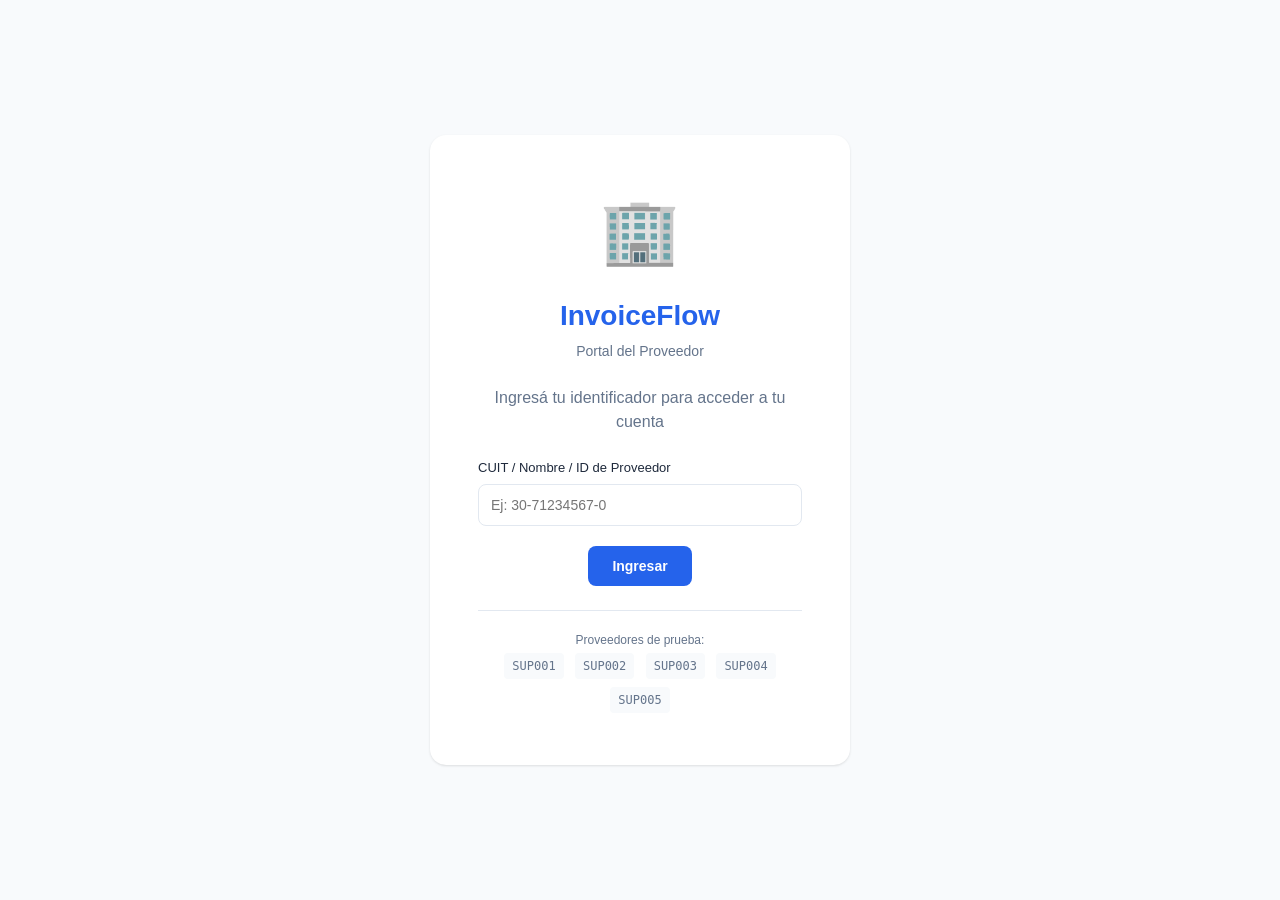
<file: supplier_portal/index.html>
<!DOCTYPE html>
<html lang="es">
<head>
    <meta charset="UTF-8">
    <meta name="viewport" content="width=device-width, initial-scale=1.0">
    <title>InvoiceFlow — Portal Proveedor</title>
    <link rel="stylesheet" href="style.css">
</head>
<body>
    <!-- ============================================================ -->
    <!-- LOGIN SECTION (antes de autenticarse)                        -->
    <!-- ============================================================ -->
    <section class="login-section" id="login-section">
        <div class="login-card">
            <div class="login-logo">🏢</div>
            <h1 class="login-title">InvoiceFlow</h1>
            <p class="login-subtitle">Portal del Proveedor</p>
            <p class="login-desc">Ingresá tu identificador para acceder a tu cuenta</p>
            
            <form id="login-form">
                <div class="form-group">
                    <label for="login-input">CUIT / Nombre / ID de Proveedor</label>
                    <input type="text" id="login-input" placeholder="Ej: 30-71234567-0" required>
                </div>
                <button type="submit" class="btn-primary">Ingresar</button>
            </form>
            
            <div class="login-hint">
                <p>Proveedores de prueba:</p>
                <code>SUP001</code> <code>SUP002</code> <code>SUP003</code> <code>SUP004</code> <code>SUP005</code>
            </div>
        </div>
    </section>

    <!-- ============================================================ -->
    <!-- APP SECTION (después de autenticarse)                        -->
    <!-- ============================================================ -->
    <div class="app-container hidden" id="app-container">
        
        <!-- Header global -->
        <header class="app-header">
            <div class="header-brand">
                <span class="header-logo">🏢</span>
                <div class="header-title">
                    <h1>InvoiceFlow — Portal Proveedor</h1>
                </div>
            </div>
            <div class="header-user">
                <div class="user-info-box">
                    <span class="user-name" id="header-supplier-name">-</span>
                    <span class="user-id" id="header-supplier-cuit">-</span>
                </div>
                <button class="btn-logout" id="btn-logout" title="Cerrar sesión">
                    🚪 Cerrar sesión
                </button>
            </div>
        </header>

        <div class="app-body">
            <!-- Sidebar de navegación -->
            <nav class="sidebar" id="sidebar">
                <ul class="sidebar-nav">
                    <li class="sidebar-item active" data-page="inicio">
                        <span class="sidebar-icon">🏠</span>
                        <span class="sidebar-text">Inicio</span>
                    </li>
                    <li class="sidebar-item" data-page="subir-factura">
                        <span class="sidebar-icon">📤</span>
                        <span class="sidebar-text">Subir factura</span>
                    </li>
                    <li class="sidebar-item" data-page="mis-facturas">
                        <span class="sidebar-icon">📋</span>
                        <span class="sidebar-text">Mis facturas</span>
                    </li>
                    <li class="sidebar-item" data-page="chat">
                        <span class="sidebar-icon">💬</span>
                        <span class="sidebar-text">Chat de soporte</span>
                    </li>
                </ul>
            </nav>

            <!-- Contenido principal -->
            <main class="main-content">
                
                <!-- ============================================================ -->
                <!-- PÁGINA: INICIO (Dashboard)                                   -->
                <!-- ============================================================ -->
                <div class="page active" id="page-inicio">
                    <h2 class="page-title">Bienvenido</h2>
                    
                    <!-- Resumen de facturas por estado (5 badges) -->
                    <div class="stats-grid">
                        <div class="stat-card">
                            <div class="stat-label">Pendiente</div>
                            <div class="stat-value pending" id="stat-pending">0</div>
                        </div>
                        <div class="stat-card">
                            <div class="stat-label">Aprobada</div>
                            <div class="stat-value approved" id="stat-approved">0</div>
                        </div>
                        <div class="stat-card">
                            <div class="stat-label">Escalada</div>
                            <div class="stat-value escalated" id="stat-escalated">0</div>
                        </div>
                        <div class="stat-card">
                            <div class="stat-label">Rechazada</div>
                            <div class="stat-value rejected" id="stat-rejected">0</div>
                        </div>
                        <div class="stat-card">
                            <div class="stat-label">Pagada</div>
                            <div class="stat-value paid" id="stat-paid">0</div>
                        </div>
                    </div>

                    <!-- Accesos rápidos -->
                    <div class="quick-actions">
                        <h3>Accesos rápidos</h3>
                        <div class="action-buttons">
                            <button class="btn-action" id="btn-quick-upload">
                                📤 Subir factura
                            </button>
                            <button class="btn-action secondary" id="btn-quick-consult">
                                🔍 Consultar estado
                            </button>
                        </div>
                    </div>
                </div>

                <!-- ============================================================ -->
                <!-- PÁGINA: SUBIR FACTURA                                       -->
                <!-- ============================================================ -->
                <div class="page" id="page-subir-factura">
                    <h2 class="page-title">Subir factura</h2>
                    
                    <div class="upload-container">
                        <div class="upload-area" id="upload-area">
                            <div class="upload-icon">📄</div>
                            <p class="upload-text">Arrastrá tu factura PDF acá</p>
                            <p class="upload-hint">o hacé click para seleccionar archivo</p>
                            <input type="file" id="file-input" accept=".pdf" hidden>
                        </div>

                        <div class="upload-result hidden" id="upload-result">
                            <!-- Resultado del procesamiento -->
                        </div>
                    </div>
                </div>

                <!-- ============================================================ -->
                <!-- PÁGINA: MIS FACTURAS (Historial)                            -->
                <!-- ============================================================ -->
                <div class="page" id="page-mis-facturas">
                    <h2 class="page-title">Mis facturas</h2>
                    
                    <!-- Filtros -->
                    <div class="filter-bar">
                        <select id="filter-year" class="filter-select">
                            <option value="">Todos los años</option>
                            <option value="2026">2026</option>
                            <option value="2025">2025</option>
                        </select>
                        <select id="filter-month" class="filter-select">
                            <option value="">Todos los meses</option>
                            <option value="01">Enero</option>
                            <option value="02">Febrero</option>
                            <option value="03">Marzo</option>
                            <option value="04">Abril</option>
                            <option value="05">Mayo</option>
                            <option value="06">Junio</option>
                            <option value="07">Julio</option>
                            <option value="08">Agosto</option>
                            <option value="09">Septiembre</option>
                            <option value="10">Octubre</option>
                            <option value="11">Noviembre</option>
                            <option value="12">Diciembre</option>
                        </select>
                        <select id="filter-status" class="filter-select">
                            <option value="">Todos los estados</option>
                            <option value="PENDING">Pendiente</option>
                            <option value="APPROVED">Aprobada</option>
                            <option value="ESCALATED">Escalada</option>
                            <option value="REJECTED">Rechazada</option>
                            <option value="PAID">Pagada</option>
                        </select>
                        <button class="btn-secondary" id="btn-apply-filters">Aplicar</button>
                    </div>

                    <!-- Tabla de facturas -->
                    <div class="invoices-table-container">
                        <table class="invoices-table" id="invoices-table">
                            <thead>
                                <tr>
                                    <th>Nro. Factura</th>
                                    <th>Fecha</th>
                                    <th>Monto</th>
                                    <th>Estado</th>
                                    <th>Confirmación</th>
                                    <th>Acciones</th>
                                </tr>
                            </thead>
                            <tbody id="invoices-tbody">
                                <tr>
                                    <td colspan="6" class="loading">Cargando facturas...</td>
                                </tr>
                            </tbody>
                        </table>
                    </div>
                </div>

                <!-- ============================================================ -->
                <!-- PÁGINA: CHAT DE SOPORTE                                    -->
                <!-- ============================================================ -->
                <div class="page" id="page-chat">
                    <h2 class="page-title">Chat de soporte</h2>
                    
                    <div class="chat-container">
                        <div class="chat-messages" id="chat-messages">
                            <div class="chat-welcome">
                                <p>👋 ¡Bienvenido al chat de soporte!</p>
                                <p>Podés consultar el estado de tus facturas, tiempos de pago, o cualquier duda que tengas.</p>
                                <p class="examples">Ejemplos de consultas:</p>
                                <ul>
                                    <li>"¿Cuál es el estado de mi factura FC-2026-SUP001-001?"</li>
                                    <li>"¿Cuándo voy a cobrar?"</li>
                                    <li>"Tengo una consulta sobre la factura rechazada"</li>
                                </ul>
                            </div>
                        </div>
                        
                        <div class="chat-input-container">
                            <input type="text" id="chat-input" placeholder="Escribí tu consulta...">
                            <button id="chat-send" class="btn-primary">Enviar</button>
                        </div>
                    </div>
                </div>

            </main>
        </div>

        <!-- Footer global -->
        <footer class="app-footer">
            <div class="footer-contact">
                <span>📧 cuentasapagar@invoiceflow.com</span>
                <span>📞 +54 11 4567-8900</span>
            </div>
            <div class="footer-version">
                <span>InvoiceFlow v1.0.0</span>
            </div>
        </footer>
    </div>

    <!-- ============================================================ -->
    <!-- MODAL DE DETALLE DE FACTURA                                 -->
    <!-- ============================================================ -->
    <div class="modal-overlay hidden" id="invoice-modal">
        <div class="modal">
            <div class="modal-header">
                <h3>Detalle de Factura</h3>
                <button class="modal-close" onclick="closeInvoiceModal()">&times;</button>
            </div>
            <div class="modal-body" id="invoice-modal-body">
                <!-- Contenido dinámico -->
            </div>
        </div>
    </div>

    <!-- Toast notifications -->
    <div id="toast-container"></div>

    <!-- Chat flotante (accesible desde cualquier página) -->
    <button class="chat-fab hidden" id="chat-fab" title="Chat de soporte">💬</button>

    <script>
        // ============================================================
        // Estado global
        // ============================================================
        let currentSupplier = null;
        let allInvoices = [];

        // ============================================================
        // Utilidades
        // ============================================================
        function formatCurrency(amount) {
            return new Intl.NumberFormat('es-AR', {
                style: 'currency',
                currency: 'ARS'
            }).format(amount || 0);
        }

        function formatDate(dateStr) {
            if (!dateStr) return '-';
            const d = new Date(dateStr);
            return d.toLocaleDateString('es-AR');
        }

        function showToast(message, type = 'success') {
            const container = document.getElementById('toast-container');
            const toast = document.createElement('div');
            toast.className = `toast ${type}`;
            toast.textContent = message;
            container.appendChild(toast);
            setTimeout(() => toast.remove(), 4000);
        }

        function getStatusLabel(status) {
            const labels = {
                'PENDING': 'Pendiente',
                'PENDING_PAYMENT': 'En espera de pago',
                'APPROVED': 'Aprobada',
                'REJECTED': 'Rechazada',
                'ESCALATED': 'Escalada',
                'PAID': 'Pagada',
                'PENDIENTE_TECNICO': 'Procesando'
            };
            return labels[status] || status;
        }

        // ============================================================
        // Login
        // ============================================================
        document.getElementById('login-form').addEventListener('submit', async (e) => {
            e.preventDefault();
            const input = document.getElementById('login-input').value.trim();
            
            if (!input) {
                showToast('Por favor ingresá tu identificador', 'error');
                return;
            }

            try {
                const response = await fetch(`/supplier/validate`, {
                    method: 'POST',
                    headers: { 'Content-Type': 'application/json' },
                    body: JSON.stringify({ identifier: input })
                });
                const data = await response.json();
                
                if (data.valid) {
                    currentSupplier = data.supplier;
                    showApp();
                } else {
                    showToast(data.message || 'Proveedor no encontrado', 'error');
                }
            } catch (err) {
                mockLogin(input);
            }
        });

        function mockLogin(input) {
            const mockSuppliers = {
                'SUP001': { id: 'SUP001', name: 'TechCorp SA', cuit: '30-71234567-8', status: 'ACTIVE' },
                'SUP002': { id: 'SUP002', name: 'Papeleria Norte SRL', cuit: '30-69874523-1', status: 'ACTIVE' },
                'SUP003': { id: 'SUP003', name: 'Servicios Rapidos SA', cuit: '30-70111222-3', status: 'ACTIVE' },
                'SUP004': { id: 'SUP004', name: 'Limpieza Total SRL', cuit: '30-70555666-7', status: 'ACTIVE' },
                'SUP005': { id: 'SUP005', name: 'Consultoria Digital SA', cuit: '30-71234999-2', status: 'ACTIVE' },
            };

            const upperInput = input.toUpperCase();
            let supplier = mockSuppliers[upperInput];

            if (!supplier) {
                const entries = Object.values(mockSuppliers);
                supplier = entries.find(s => 
                    s.name.toUpperCase().includes(upperInput) || 
                    s.cuit.includes(input.replace(/-/g, ''))
                );
            }

            if (supplier) {
                currentSupplier = supplier;
                showApp();
            } else {
                showToast('Proveedor no encontrado', 'error');
            }
        }

        function showApp() {
            document.getElementById('login-section').classList.add('hidden');
            document.getElementById('app-container').classList.remove('hidden');
            
            document.getElementById('header-supplier-name').textContent = currentSupplier.name;
            document.getElementById('header-supplier-cuit').textContent = `CUIT: ${currentSupplier.cuit}`;
            
            loadInvoices();
            updateStats();
        }

        // ============================================================
        // Logout
        // ============================================================
        document.getElementById('btn-logout').addEventListener('click', () => {
            currentSupplier = null;
            document.getElementById('app-container').classList.add('hidden');
            document.getElementById('login-section').classList.remove('hidden');
            document.getElementById('login-input').value = '';
        });

        // ============================================================
        // Navegación Sidebar
        // ============================================================
        document.querySelectorAll('.sidebar-item').forEach(item => {
            item.addEventListener('click', () => {
                const page = item.dataset.page;
                
                document.querySelectorAll('.sidebar-item').forEach(i => i.classList.remove('active'));
                item.classList.add('active');
                
                document.querySelectorAll('.page').forEach(p => p.classList.remove('active'));
                document.getElementById(`page-${page}`).classList.add('active');
            });
        });

        // Chat flotante
        document.getElementById('chat-fab').addEventListener('click', () => {
            document.querySelector('.sidebar-item[data-page="chat"]').click();
        });

        // ============================================================
        // Accesos rápidos
        // ============================================================
        document.getElementById('btn-quick-upload').addEventListener('click', () => {
            document.querySelector('.sidebar-item[data-page="subir-factura"]').click();
        });

        document.getElementById('btn-quick-consult').addEventListener('click', () => {
            document.querySelector('.sidebar-item[data-page="mis-facturas"]').click();
        });

        // ============================================================
        // Cargar facturas
        // ============================================================
        function loadInvoices() {
            const mockInvoices = [
                { invoice_id: 'FC-2026-SUP001-001', amount: 25000, state: 'APPROVED', invoice_date: '2026-06-01', confirmation_id: 'PAY-A1B2C3D4', rejection_reason: '' },
                { invoice_id: 'FC-2026-SUP001-002', amount: 75000, state: 'REJECTED', invoice_date: '2026-06-15', confirmation_id: '', rejection_reason: 'Excede limite contractual maximo' },
                { invoice_id: 'FC-2026-SUP001-003', amount: 150000, state: 'PENDING', invoice_date: '2026-06-28', confirmation_id: '', rejection_reason: '' },
                { invoice_id: 'FC-2025-SUP001-005', amount: 45000, state: 'APPROVED', invoice_date: '2025-12-15', confirmation_id: 'PAY-E5F6G7H8', rejection_reason: '' },
                { invoice_id: 'FC-2025-SUP001-006', amount: 32000, state: 'ESCALATED', invoice_date: '2025-11-20', confirmation_id: '', rejection_reason: 'Requiere revision humana por monto elevado' },
            ].filter(inv => inv.invoice_id.includes(currentSupplier.id));

            if (mockInvoices.length === 0) {
                allInvoices = [
                    { invoice_id: `FC-2026-${currentSupplier.id}-001`, amount: 25000, state: 'APPROVED', invoice_date: '2026-06-01', confirmation_id: 'PAY-12345678', rejection_reason: '' },
                    { invoice_id: `FC-2026-${currentSupplier.id}-002`, amount: 75000, state: 'REJECTED', invoice_date: '2026-05-15', confirmation_id: '', rejection_reason: 'Documentacion incompleta' },
                    { invoice_id: `FC-2026-${currentSupplier.id}-003`, amount: 150000, state: 'PENDING', invoice_date: '2026-06-28', confirmation_id: '', rejection_reason: '' },
                ];
            } else {
                allInvoices = mockInvoices;
            }

            renderInvoices();
        }

        function updateStats() {
            document.getElementById('stat-pending').textContent = allInvoices.filter(i => i.state === 'PENDING').length;
            document.getElementById('stat-approved').textContent = allInvoices.filter(i => i.state === 'APPROVED').length;
            document.getElementById('stat-escalated').textContent = allInvoices.filter(i => i.state === 'ESCALATED').length;
            document.getElementById('stat-rejected').textContent = allInvoices.filter(i => i.state === 'REJECTED').length;
            document.getElementById('stat-paid').textContent = allInvoices.filter(i => i.state === 'PAID').length;
        }

        function renderInvoices() {
            const tbody = document.getElementById('invoices-tbody');
            
            const yearFilter = document.getElementById('filter-year').value;
            const monthFilter = document.getElementById('filter-month').value;
            const statusFilter = document.getElementById('filter-status').value;

            let filtered = [...allInvoices];
            
            if (yearFilter) {
                filtered = filtered.filter(i => i.invoice_date.startsWith(yearFilter));
            }
            if (monthFilter) {
                filtered = filtered.filter(i => i.invoice_date.includes(`-${monthFilter}-`));
            }
            if (statusFilter) {
                filtered = filtered.filter(i => i.state === statusFilter);
            }

            if (filtered.length === 0) {
                tbody.innerHTML = `<tr><td colspan="6" class="empty-state">📭 No hay facturas con los filtros seleccionados</td></tr>`;
                return;
            }

            tbody.innerHTML = filtered.map(inv => `
                <tr class="invoice-row" data-id="${inv.invoice_id}">
                    <td><strong>${inv.invoice_id}</strong></td>
                    <td>${formatDate(inv.invoice_date)}</td>
                    <td class="amount">${formatCurrency(inv.amount)}</td>
                    <td><span class="badge ${inv.state.toLowerCase()}">${getStatusLabel(inv.state)}</span></td>
                    <td class="confirmation">${inv.confirmation_id || '-'}</td>
                    <td><button class="btn-small" onclick="showInvoiceDetail('${inv.invoice_id}')">Ver</button></td>
                </tr>
            `).join('');
        }

        document.getElementById('btn-apply-filters').addEventListener('click', renderInvoices);

        // ============================================================
        // Detalle de factura
        // ============================================================
        function showInvoiceDetail(invoiceId) {
            const invoice = allInvoices.find(i => i.invoice_id === invoiceId);
            if (!invoice) return;

            const modal = document.getElementById('invoice-modal');
            const body = document.getElementById('invoice-modal-body');

            let extraInfo = '';
            
            if (invoice.state === 'REJECTED' && invoice.rejection_reason) {
                extraInfo = `
                    <div class="invoice-alert rejection">
                        <h5>💡 Motivo de rechazo</h5>
                        <p>${invoice.rejection_reason}</p>
                    </div>
                `;
            }
            
            if (invoice.state === 'PAID') {
                extraInfo = `
                    <div class="invoice-alert success">
                        <h5>✅ Factura pagada</h5>
                        <p><strong>CBU:</strong> 0170298440000001234567</p>
                        <p><strong>Fecha de pago:</strong> ${formatDate(invoice.payment_date || '2026-07-01')}</p>
                        <p><strong>N° de comprobante:</strong> ${invoice.confirmation_id}</p>
                    </div>
                `;
            }

            if (invoice.state === 'ESCALATED') {
                extraInfo = `
                    <div class="invoice-alert warning">
                        <h5>⚠️ En revisión manual</h5>
                        <p>Tu factura está siendo revisada por el equipo de aprobación.</p>
                        <p>Te notificaremos cuando haya una resolución.</p>
                    </div>
                `;
            }

            body.innerHTML = `
                <div class="invoice-detail">
                    <div class="detail-header">
                        <h4>${invoice.invoice_id}</h4>
                        <span class="badge ${invoice.state.toLowerCase()}">${getStatusLabel(invoice.state)}</span>
                    </div>
                    
                    <div class="detail-grid">
                        <div class="detail-item">
                            <span class="label">Fecha de emisión</span>
                            <span class="value">${formatDate(invoice.invoice_date)}</span>
                        </div>
                        <div class="detail-item">
                            <span class="label">Monto</span>
                            <span class="value amount">${formatCurrency(invoice.amount)}</span>
                        </div>
                        <div class="detail-item">
                            <span class="label">N° Confirmación</span>
                            <span class="value mono">${invoice.confirmation_id || 'Pendiente'}</span>
                        </div>
                        <div class="detail-item">
                            <span class="label">Proveedor</span>
                            <span class="value">${currentSupplier.name}</span>
                        </div>
                    </div>

                    ${extraInfo}
                </div>
            `;

            modal.classList.remove('hidden');
        }

        function closeInvoiceModal() {
            document.getElementById('invoice-modal').classList.add('hidden');
        }

        document.getElementById('invoice-modal').addEventListener('click', (e) => {
            if (e.target.classList.contains('modal-overlay')) {
                closeInvoiceModal();
            }
        });

        // ============================================================
        // Upload de factura
        // ============================================================
        const uploadArea = document.getElementById('upload-area');
        const fileInput = document.getElementById('file-input');
        const uploadResult = document.getElementById('upload-result');

        uploadArea.addEventListener('click', () => fileInput.click());

        uploadArea.addEventListener('dragover', (e) => {
            e.preventDefault();
            uploadArea.classList.add('dragover');
        });

        uploadArea.addEventListener('dragleave', () => {
            uploadArea.classList.remove('dragover');
        });

        uploadArea.addEventListener('drop', (e) => {
            e.preventDefault();
            uploadArea.classList.remove('dragover');
            const files = e.dataTransfer.files;
            if (files.length > 0) {
                handleFile(files[0]);
            }
        });

        fileInput.addEventListener('change', () => {
            if (fileInput.files.length > 0) {
                handleFile(fileInput.files[0]);
            }
        });

        function handleFile(file) {
            if (file.type !== 'application/pdf') {
                showToast('Solo se aceptan archivos PDF', 'error');
                return;
            }

            if (file.size > 10 * 1024 * 1024) {
                showToast('El archivo supera los 10 MB', 'error');
                return;
            }

            uploadResult.classList.remove('hidden');
            uploadResult.innerHTML = `
                <div class="upload-processing">
                    <div class="spinner"></div>
                    <p>Procesando factura...</p>
                </div>
            `;

            // Simular procesamiento
            setTimeout(() => {
                uploadResult.innerHTML = `
                    <div class="upload-success">
                        <h4>✅ Factura procesada</h4>
                        <p>Tu factura fue subida exitosamente y está siendo procesada.</p>
                        <p class="upload-hint">Podés consultar el estado desde "Mis facturas".</p>
                        <button class="btn-primary" onclick="resetUpload()">Subir otra factura</button>
                    </div>
                `;
                
                // Agregar a la lista de facturas
                const newInvoice = {
                    invoice_id: `FC-2026-${currentSupplier.id}-NUEVA`,
                    amount: 0,
                    state: 'PENDING',
                    invoice_date: new Date().toISOString().split('T')[0],
                    confirmation_id: '',
                    rejection_reason: ''
                };
                allInvoices.unshift(newInvoice);
                updateStats();
                renderInvoices();
                
                showToast('Factura subida exitosamente');
            }, 2000);
        }

        function resetUpload() {
            uploadResult.classList.add('hidden');
            fileInput.value = '';
        }

        // ============================================================
        // Chat
        // ============================================================
        const chatMessages = document.getElementById('chat-messages');

        function addChatMessage(role, text) {
            const msg = document.createElement('div');
            msg.className = `chat-msg ${role}`;
            
            const time = new Date().toLocaleTimeString('es-AR', { hour: '2-digit', minute: '2-digit' });
            
            msg.innerHTML = `
                <div class="chat-meta">${role === 'user' ? currentSupplier.name : 'Soporte'} · ${time}</div>
                <div class="chat-text">${text}</div>
            `;
            
            chatMessages.appendChild(msg);
            chatMessages.scrollTop = chatMessages.scrollHeight;
        }

        document.getElementById('chat-send').addEventListener('click', sendChatMessage);
        document.getElementById('chat-input').addEventListener('keypress', (e) => {
            if (e.key === 'Enter') sendChatMessage();
        });

        async function sendChatMessage() {
            const input = document.getElementById('chat-input');
            const text = input.value.trim();
            
            if (!text) return;
            if (!currentSupplier) {
                showToast('Primero iniciá sesión', 'error');
                return;
            }

            addChatMessage('user', text);
            input.value = '';

            setTimeout(() => {
                const response = generateAutoResponse(text);
                addChatMessage('system', response);
            }, 1000);
        }

        function generateAutoResponse(userMessage) {
            const msg = userMessage.toLowerCase();
            
            if (msg.includes('estado') || msg.includes('consultar')) {
                const pending = allInvoices.filter(i => i.state === 'PENDING').length;
                return `Según nuestros registros, tenés ${pending} factura(s) en proceso de revisión. Podés ver el detalle en "Mis facturas".`;
            }
            
            if (msg.includes('cobrar') || msg.includes('pago') || msg.includes('cuando')) {
                const approved = allInvoices.filter(i => i.state === 'APPROVED');
                if (approved.length > 0) {
                    return `Tenés ${approved.length} factura(s) aprobada(s). Los pagos se realizan según las condiciones pactadas. Contactá a contabilidad para más información.`;
                }
                return `No hay facturas aprobadas pendientes de cobro en este momento.`;
            }
            
            if (msg.includes('rechazad')) {
                const rejected = allInvoices.filter(i => i.state === 'REJECTED');
                if (rejected.length > 0) {
                    return `Tenés ${rejected.length} factura(s) rechazada(s). Los motivos pueden ser: documentación incompleta, monto excede el límite, o datos incorrectos.`;
                }
                return `No tenés facturas rechazadas en el sistema.`;
            }
            
            if (msg.includes('hola') || msg.includes('buenos') || msg.includes('buenas')) {
                return `¡Hola ${currentSupplier.name}! ¿En qué puedo ayudarte hoy? Puedo asistirte con consultas sobre el estado de tus facturas o tiempos de pago.`;
            }
            
            return `Gracias por tu consulta. Para darte una respuesta precisa, indicame el número de factura específico o revisá "Mis facturas".`;
        }

        // ============================================================
        // Inicialización
        // ============================================================
        document.addEventListener('DOMContentLoaded', () => {
            const savedSupplier = localStorage.getItem('supplierSession');
            if (savedSupplier) {
                currentSupplier = JSON.parse(savedSupplier);
                showApp();
            }
        });

        // Mostrar botón flotante cuando está autenticado
        if (currentSupplier) {
            document.getElementById('chat-fab').classList.remove('hidden');
        }
    </script>
</body>
</html>
</file>
<file: supplier_portal/style.css>
/* Portal de Proveedores - InvoiceFlow
   Diseño con Sidebar según especificación */

* {
    box-sizing: border-box;
    margin: 0;
    padding: 0;
}

:root {
    --primary: #2563eb;
    --primary-dark: #1d4ed8;
    --bg: #f8fafc;
    --card-bg: #ffffff;
    --border: #e2e8f0;
    --text: #1e293b;
    --text-light: #64748b;
    --approved: #16a34a;
    --approved-bg: #dcfce7;
    --rejected: #dc2626;
    --rejected-bg: #fee2e2;
    --pending: #ca8a04;
    --pending-bg: #fef9c3;
    --escalated: #ea580c;
    --escalated-bg: #fed7aa;
    --paid: #0891b2;
    --paid-bg: #cffafe;
    --sidebar-width: 240px;
    --header-height: 64px;
    --footer-height: 48px;
    --shadow: 0 1px 3px rgba(0,0,0,0.08), 0 1px 2px rgba(0,0,0,0.04);
}

body {
    font-family: -apple-system, BlinkMacSystemFont, "Segoe UI", Roboto, sans-serif;
    background: var(--bg);
    color: var(--text);
    min-height: 100vh;
    line-height: 1.5;
}

/* ============================================================ */
/* LOGIN SECTION                                               */
/* ============================================================ */
.login-section {
    display: flex;
    justify-content: center;
    align-items: center;
    min-height: 100vh;
    padding: 24px;
}

.login-card {
    background: white;
    border-radius: 16px;
    padding: 48px;
    box-shadow: var(--shadow);
    width: 100%;
    max-width: 420px;
    text-align: center;
}

.login-logo {
    font-size: 64px;
    margin-bottom: 16px;
}

.login-title {
    font-size: 28px;
    color: var(--primary);
    margin-bottom: 4px;
}

.login-subtitle {
    font-size: 14px;
    color: var(--text-light);
    margin-bottom: 24px;
}

.login-desc {
    color: var(--text-light);
    margin-bottom: 24px;
}

.form-group {
    margin-bottom: 20px;
    text-align: left;
}

.form-group label {
    display: block;
    font-size: 13px;
    font-weight: 500;
    margin-bottom: 6px;
}

.form-group input {
    width: 100%;
    padding: 12px;
    border: 1px solid var(--border);
    border-radius: 8px;
    font-size: 14px;
    transition: border-color 0.15s;
}

.form-group input:focus {
    outline: none;
    border-color: var(--primary);
}

.login-hint {
    margin-top: 24px;
    padding-top: 20px;
    border-top: 1px solid var(--border);
    font-size: 12px;
    color: var(--text-light);
}

.login-hint code {
    background: var(--bg);
    padding: 4px 8px;
    border-radius: 4px;
    margin: 4px;
    display: inline-block;
}

/* ============================================================ */
/* APP CONTAINER (después de login)                            */
/* ============================================================ */
.app-container {
    display: flex;
    flex-direction: column;
    min-height: 100vh;
}

/* ============================================================ */
/* HEADER GLOBAL                                               */
/* ============================================================ */
.app-header {
    height: var(--header-height);
    background: var(--card-bg);
    border-bottom: 1px solid var(--border);
    padding: 0 24px;
    display: flex;
    justify-content: space-between;
    align-items: center;
    position: fixed;
    top: 0;
    left: 0;
    right: 0;
    z-index: 100;
}

.header-brand {
    display: flex;
    align-items: center;
    gap: 12px;
}

.header-logo {
    font-size: 28px;
}

.header-title h1 {
    font-size: 18px;
    color: var(--text);
    font-weight: 600;
}

.header-user {
    display: flex;
    align-items: center;
    gap: 16px;
}

.user-info-box {
    text-align: right;
}

.user-name {
    display: block;
    font-weight: 600;
    font-size: 14px;
}

.user-id {
    font-size: 12px;
    color: var(--text-light);
}

.btn-logout {
    background: var(--bg);
    border: 1px solid var(--border);
    padding: 8px 16px;
    border-radius: 6px;
    font-size: 13px;
    cursor: pointer;
    transition: all 0.15s;
}

.btn-logout:hover {
    background: var(--rejected-bg);
    border-color: var(--rejected);
    color: var(--rejected);
}

/* ============================================================ */
/* APP BODY (sidebar + content)                                */
/* ============================================================ */
.app-body {
    display: flex;
    margin-top: var(--header-height);
    min-height: calc(100vh - var(--header-height) - var(--footer-height));
}

/* ============================================================ */
/* SIDEBAR                                                     */
/* ============================================================ */
.sidebar {
    width: var(--sidebar-width);
    background: var(--card-bg);
    border-right: 1px solid var(--border);
    position: fixed;
    top: var(--header-height);
    left: 0;
    bottom: var(--footer-height);
    overflow-y: auto;
    padding: 16px 0;
}

.sidebar-nav {
    list-style: none;
}

.sidebar-item {
    display: flex;
    align-items: center;
    padding: 12px 24px;
    cursor: pointer;
    transition: all 0.15s;
    border-left: 3px solid transparent;
}

.sidebar-item:hover {
    background: var(--bg);
}

.sidebar-item.active {
    background: var(--bg);
    border-left-color: var(--primary);
}

.sidebar-item.active .sidebar-text {
    color: var(--primary);
    font-weight: 600;
}

.sidebar-icon {
    font-size: 20px;
    margin-right: 12px;
    width: 28px;
    text-align: center;
}

.sidebar-text {
    font-size: 14px;
    color: var(--text);
}

/* ============================================================ */
/* MAIN CONTENT                                                */
/* ============================================================ */
.main-content {
    flex: 1;
    margin-left: var(--sidebar-width);
    padding: 24px;
    max-width: calc(100% - var(--sidebar-width));
}

.page {
    display: none;
    animation: fadeIn 0.3s;
}

.page.active {
    display: block;
}

@keyframes fadeIn {
    from { opacity: 0; transform: translateY(10px); }
    to { opacity: 1; transform: translateY(0); }
}

.page-title {
    font-size: 24px;
    margin-bottom: 24px;
    color: var(--text);
}

/* ============================================================ */
/* STATS GRID (5 badges de estado)                            */
/* ============================================================ */
.stats-grid {
    display: grid;
    grid-template-columns: repeat(5, 1fr);
    gap: 16px;
    margin-bottom: 32px;
}

@media (max-width: 1024px) {
    .stats-grid {
        grid-template-columns: repeat(3, 1fr);
    }
}

@media (max-width: 640px) {
    .stats-grid {
        grid-template-columns: repeat(2, 1fr);
    }
}

.stat-card {
    background: var(--card-bg);
    border-radius: 12px;
    padding: 20px;
    box-shadow: var(--shadow);
    text-align: center;
}

.stat-label {
    font-size: 12px;
    color: var(--text-light);
    text-transform: uppercase;
    letter-spacing: 0.5px;
    margin-bottom: 8px;
}

.stat-value {
    font-size: 28px;
    font-weight: 700;
    color: var(--text);
}

.stat-value.approved { color: var(--approved); }
.stat-value.pending { color: var(--pending); }
.stat-value.rejected { color: var(--rejected); }
.stat-value.escalated { color: var(--escalated); }
.stat-value.paid { color: var(--paid); }

/* ============================================================ */
/* QUICK ACTIONS                                               */
/* ============================================================ */
.quick-actions {
    background: var(--card-bg);
    border-radius: 12px;
    padding: 24px;
    box-shadow: var(--shadow);
}

.quick-actions h3 {
    font-size: 16px;
    margin-bottom: 16px;
}

.action-buttons {
    display: flex;
    gap: 12px;
}

.btn-action {
    background: var(--primary);
    color: white;
    border: none;
    padding: 12px 24px;
    border-radius: 8px;
    font-size: 14px;
    font-weight: 600;
    cursor: pointer;
    transition: background 0.15s;
}

.btn-action:hover {
    background: var(--primary-dark);
}

.btn-action.secondary {
    background: var(--bg);
    color: var(--text);
    border: 1px solid var(--border);
}

.btn-action.secondary:hover {
    background: white;
    border-color: var(--primary);
    color: var(--primary);
}

/* ============================================================ */
/* UPLOAD AREA                                                */
/* ============================================================ */
.upload-container {
    max-width: 600px;
}

.upload-area {
    background: var(--card-bg);
    border: 2px dashed var(--border);
    border-radius: 12px;
    padding: 48px;
    text-align: center;
    cursor: pointer;
    transition: all 0.15s;
}

.upload-area:hover, .upload-area.dragover {
    border-color: var(--primary);
    background: rgba(37, 99, 235, 0.05);
}

.upload-icon {
    font-size: 48px;
    margin-bottom: 16px;
}

.upload-text {
    font-size: 16px;
    margin-bottom: 8px;
}

.upload-hint {
    font-size: 13px;
    color: var(--text-light);
}

.upload-result {
    margin-top: 24px;
    background: var(--card-bg);
    border-radius: 12px;
    padding: 24px;
    box-shadow: var(--shadow);
}

.upload-processing {
    text-align: center;
    padding: 24px;
}

.spinner {
    width: 40px;
    height: 40px;
    border: 3px solid var(--border);
    border-top-color: var(--primary);
    border-radius: 50%;
    animation: spin 1s linear infinite;
    margin: 0 auto 16px;
}

@keyframes spin {
    to { transform: rotate(360deg); }
}

.upload-success {
    text-align: center;
}

.upload-success h4 {
    color: var(--approved);
    margin-bottom: 8px;
}

.upload-success .btn-primary {
    margin-top: 16px;
}

/* ============================================================ */
/* FILTERS                                                     */
/* ============================================================ */
.filter-bar {
    display: flex;
    gap: 12px;
    margin-bottom: 20px;
    flex-wrap: wrap;
    align-items: center;
}

.filter-select {
    padding: 8px 12px;
    border: 1px solid var(--border);
    border-radius: 6px;
    font-size: 13px;
    background: var(--card-bg);
    min-width: 150px;
}

.filter-select:focus {
    outline: none;
    border-color: var(--primary);
}

/* ============================================================ */
/* BUTTONS                                                     */
/* ============================================================ */
.btn-primary {
    background: var(--primary);
    color: white;
    border: none;
    padding: 12px 24px;
    border-radius: 8px;
    font-size: 14px;
    font-weight: 600;
    cursor: pointer;
    transition: background 0.15s;
}

.btn-primary:hover {
    background: var(--primary-dark);
}

.btn-secondary {
    background: var(--bg);
    color: var(--text);
    border: 1px solid var(--border);
    padding: 8px 16px;
    border-radius: 6px;
    font-size: 13px;
    cursor: pointer;
    transition: all 0.15s;
}

.btn-secondary:hover {
    background: white;
    border-color: var(--primary);
    color: var(--primary);
}

.btn-small {
    background: var(--bg);
    color: var(--primary);
    border: 1px solid var(--primary);
    padding: 6px 12px;
    border-radius: 6px;
    font-size: 12px;
    cursor: pointer;
    transition: all 0.15s;
}

.btn-small:hover {
    background: var(--primary);
    color: white;
}

/* ============================================================ */
/* INVOICES TABLE                                              */
/* ============================================================ */
.invoices-table-container {
    background: var(--card-bg);
    border-radius: 12px;
    box-shadow: var(--shadow);
    overflow: hidden;
}

.invoices-table {
    width: 100%;
    border-collapse: collapse;
}

.invoices-table th {
    background: var(--bg);
    padding: 14px 16px;
    text-align: left;
    font-size: 12px;
    font-weight: 600;
    text-transform: uppercase;
    letter-spacing: 0.5px;
    color: var(--text-light);
    border-bottom: 1px solid var(--border);
}

.invoices-table td {
    padding: 16px;
    border-bottom: 1px solid var(--border);
    font-size: 14px;
}

.invoices-table tr:last-child td {
    border-bottom: none;
}

.invoices-table tr:hover td {
    background: var(--bg);
}

.invoices-table .amount {
    font-weight: 600;
    font-family: monospace;
}

.invoices-table .confirmation {
    font-family: monospace;
    font-size: 12px;
    color: var(--text-light);
}

.loading, .empty-state {
    text-align: center;
    padding: 40px;
    color: var(--text-light);
}

/* ============================================================ */
/* BADGES                                                      */
/* ============================================================ */
.badge {
    display: inline-block;
    padding: 4px 10px;
    border-radius: 12px;
    font-size: 11px;
    font-weight: 600;
    text-transform: uppercase;
}

.badge.approved, .badge.paid {
    background: var(--approved-bg);
    color: var(--approved);
}

.badge.rejected {
    background: var(--rejected-bg);
    color: var(--rejected);
}

.badge.pending, .badge.pending_payment, .badge.pendiente_tecnico {
    background: var(--pending-bg);
    color: var(--pending);
}

.badge.escalated, .badge.pending_human_review {
    background: var(--escalated-bg);
    color: var(--escalated);
}

/* ============================================================ */
/* CHAT                                                        */
/* ============================================================ */
.chat-container {
    background: var(--card-bg);
    border-radius: 12px;
    box-shadow: var(--shadow);
    display: flex;
    flex-direction: column;
    height: calc(100vh - 200px);
    max-height: 600px;
}

.chat-messages {
    flex: 1;
    overflow-y: auto;
    padding: 20px;
}

.chat-welcome {
    background: var(--bg);
    border-radius: 12px;
    padding: 20px;
    margin-bottom: 20px;
}

.chat-welcome p {
    margin-bottom: 8px;
}

.chat-welcome .examples {
    font-weight: 600;
    margin-top: 16px;
    margin-bottom: 8px;
}

.chat-welcome ul {
    margin-left: 20px;
    font-size: 13px;
    color: var(--text-light);
}

.chat-msg {
    margin-bottom: 16px;
    max-width: 80%;
}

.chat-msg.user {
    margin-left: auto;
}

.chat-msg .chat-meta {
    font-size: 11px;
    color: var(--text-light);
    margin-bottom: 4px;
}

.chat-msg.system .chat-meta {
    color: var(--primary);
}

.chat-msg .chat-text {
    background: var(--bg);
    padding: 12px 16px;
    border-radius: 12px;
    font-size: 14px;
    line-height: 1.5;
}

.chat-msg.user .chat-text {
    background: var(--primary);
    color: white;
}

.chat-input-container {
    display: flex;
    gap: 12px;
    padding: 16px 20px;
    border-top: 1px solid var(--border);
}

.chat-input-container input {
    flex: 1;
    padding: 12px 16px;
    border: 1px solid var(--border);
    border-radius: 8px;
    font-size: 14px;
}

.chat-input-container input:focus {
    outline: none;
    border-color: var(--primary);
}

.chat-input-container .btn-primary {
    width: auto;
}

/* Chat flotante */
.chat-fab {
    position: fixed;
    bottom: 24px;
    right: 24px;
    width: 56px;
    height: 56px;
    border-radius: 50%;
    background: var(--primary);
    color: white;
    border: none;
    font-size: 24px;
    cursor: pointer;
    box-shadow: 0 4px 12px rgba(37, 99, 235, 0.4);
    transition: all 0.15s;
    z-index: 90;
}

.chat-fab:hover {
    background: var(--primary-dark);
    transform: scale(1.1);
}

/* ============================================================ */
/* MODAL                                                       */
/* ============================================================ */
.modal-overlay {
    position: fixed;
    top: 0;
    left: 0;
    right: 0;
    bottom: 0;
    background: rgba(0,0,0,0.5);
    display: flex;
    align-items: center;
    justify-content: center;
    z-index: 1000;
}

.modal-overlay.hidden {
    display: none;
}

.modal {
    background: var(--card-bg);
    border-radius: 16px;
    width: 90%;
    max-width: 500px;
    max-height: 80vh;
    overflow: hidden;
}

.modal-header {
    padding: 16px 20px;
    border-bottom: 1px solid var(--border);
    display: flex;
    justify-content: space-between;
    align-items: center;
}

.modal-header h3 {
    font-size: 18px;
}

.modal-close {
    background: none;
    border: none;
    font-size: 28px;
    cursor: pointer;
    color: var(--text-light);
    line-height: 1;
}

.modal-close:hover {
    color: var(--text);
}

.modal-body {
    padding: 20px;
    max-height: 60vh;
    overflow-y: auto;
}

/* ============================================================ */
/* INVOICE DETAIL                                              */
/* ============================================================ */
.invoice-detail {
    animation: fadeIn 0.2s;
}

.detail-header {
    display: flex;
    justify-content: space-between;
    align-items: center;
    margin-bottom: 20px;
    padding-bottom: 16px;
    border-bottom: 1px solid var(--border);
}

.detail-header h4 {
    font-size: 18px;
}

.detail-grid {
    display: grid;
    grid-template-columns: 1fr 1fr;
    gap: 16px;
    margin-bottom: 20px;
}

.detail-item {
    display: flex;
    flex-direction: column;
}

.detail-item .label {
    font-size: 12px;
    color: var(--text-light);
    margin-bottom: 4px;
}

.detail-item .value {
    font-size: 14px;
    font-weight: 500;
}

.detail-item .value.amount {
    font-size: 18px;
    font-weight: 700;
    color: var(--primary);
}

.detail-item .value.mono {
    font-family: monospace;
}

.invoice-alert {
    padding: 16px;
    border-radius: 8px;
    margin-top: 16px;
}

.invoice-alert h5 {
    margin-bottom: 8px;
}

.invoice-alert.rejection {
    background: var(--rejected-bg);
    color: var(--rejected);
}

.invoice-alert.success {
    background: var(--approved-bg);
    color: var(--approved);
}

.invoice-alert.warning {
    background: var(--escalated-bg);
    color: var(--escalated);
}

/* ============================================================ */
/* FOOTER GLOBAL                                               */
/* ============================================================ */
.app-footer {
    height: var(--footer-height);
    background: var(--card-bg);
    border-top: 1px solid var(--border);
    padding: 0 24px;
    display: flex;
    justify-content: space-between;
    align-items: center;
    position: fixed;
    bottom: 0;
    left: 0;
    right: 0;
    z-index: 100;
    font-size: 12px;
    color: var(--text-light);
}

.footer-contact {
    display: flex;
    gap: 24px;
}

/* ============================================================ */
/* TOAST                                                       */
/* ============================================================ */
#toast-container {
    position: fixed;
    bottom: 24px;
    right: 24px;
    z-index: 2000;
}

.toast {
    background: var(--text);
    color: white;
    padding: 12px 20px;
    border-radius: 8px;
    margin-top: 8px;
    animation: slideIn 0.3s;
    box-shadow: 0 4px 12px rgba(0,0,0,0.2);
}

.toast.error {
    background: var(--rejected);
}

@keyframes slideIn {
    from {
        opacity: 0;
        transform: translateX(20px);
    }
    to {
        opacity: 1;
        transform: translateX(0);
    }
}

/* ============================================================ */
/* UTILITY                                                     */
/* ============================================================ */
.hidden {
    display: none !important;
}
</file>
